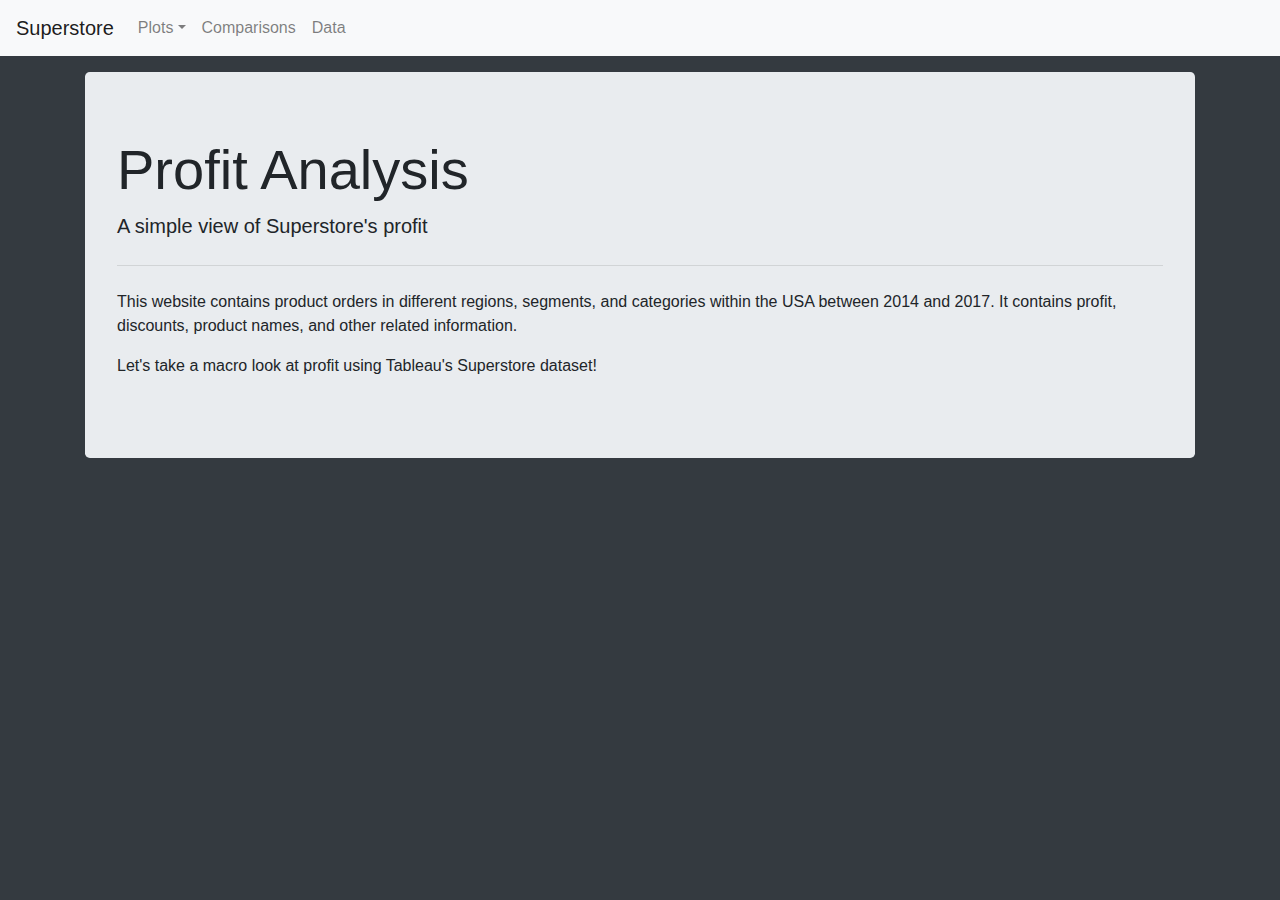
<file: index.html>
<!DOCTYPE html>
<html lang="en-US">
<head>
    <meta charset="utf-8">
    <title>PO&A - Home</title>
    <link rel="stylesheet" href="https://stackpath.bootstrapcdn.com/bootstrap/4.3.1/css/bootstrap.min.css" integrity="sha384-ggOyR0iXCbMQv3Xipma34MD+dH/1fQ784/j6cY/iJTQUOhcWr7x9JvoRxT2MZw1T" crossorigin="anonymous">
    <link rel="stylesheet" href="style.css">
</head>

<body class="bg-dark">
    <nav class="navbar navbar-expand-lg navbar-light bg-light">
        <a class="navbar-brand active" href="../web-design-challenge/index.html">Superstore</a>
        <button class="navbar-toggler" type="button" data-toggle="collapse" data-target="#navbarSupportedContent" aria-controls="navbarSupportedContent" aria-expanded="false" aria-label="Toggle navigation">
            <span class="navbar-toggler-icon"></span>
        </button>
        <div class="collapse navbar-collapse" id="navbarSupportedContent">
            <ul class="navbar-nav mr-auto">
                <li class="nav-item dropdown">
                    <a class="nav-link dropdown-toggle" href="#" id="navbarDropdown" role="button" data-toggle="dropdown" aria-haspopup="true" aria-expanded="false">Plots</a>
                    <div class="dropdown-menu" aria-labelledby="navbarDropdown">
                        <a class="dropdown-item" href="../web-design-challenge/reports/annual.html">Annual Profits</a>
                        <a class="dropdown-item" href="../web-design-challenge/reports/category.html">Category</a>
                        <a class="dropdown-item" href="../web-design-challenge/reports/region.html">Region</a>
                        <a class="dropdown-item" href="../web-design-challenge/reports/segment.html">Segment</a>
                    </div>
                </li>
                <li class="nav-item inactive">
                  <a class="nav-link" href="../web-design-challenge/reports/comparisons.html">Comparisons</a>
                </li>
                <li class="nav-item inactive">
                  <a class="nav-link" href="../web-design-challenge/reports/data.html">Data<span class="sr-only">(current)</span></a>
                </li>
            </ul>
        </div>
    </nav>
    <div>
        <p> </p>
    </div>
    <div class="container">
        <div class="jumbotron">
            <h1 class="display-4">Profit Analysis</h1>
            <p class="lead">A simple view of Superstore's profit</p>
            <hr class="my-4">
            <p>This website contains product orders in different regions, segments, and categories within the USA between 2014 and 2017. It contains profit, discounts, product names, and other related information.</p>
            <p>Let's take a macro look at profit using Tableau's Superstore dataset!</p>
        </div>
    </div>
    
    <script src="https://code.jquery.com/jquery-3.3.1.slim.min.js" integrity="sha384-q8i/X+965DzO0rT7abK41JStQIAqVgRVzpbzo5smXKp4YfRvH+8abtTE1Pi6jizo" crossorigin="anonymous"></script>
    <script src="https://cdnjs.cloudflare.com/ajax/libs/popper.js/1.14.7/umd/popper.min.js" integrity="sha384-UO2eT0CpHqdSJQ6hJty5KVphtPhzWj9WO1clHTMGa3JDZwrnQq4sF86dIHNDz0W1" crossorigin="anonymous"></script>
    <script src="https://stackpath.bootstrapcdn.com/bootstrap/4.3.1/js/bootstrap.min.js" integrity="sha384-JjSmVgyd0p3pXB1rRibZUAYoIIy6OrQ6VrjIEaFf/nJGzIxFDsf4x0xIM+B07jRM" crossorigin="anonymous"></script>
</body>
</file>
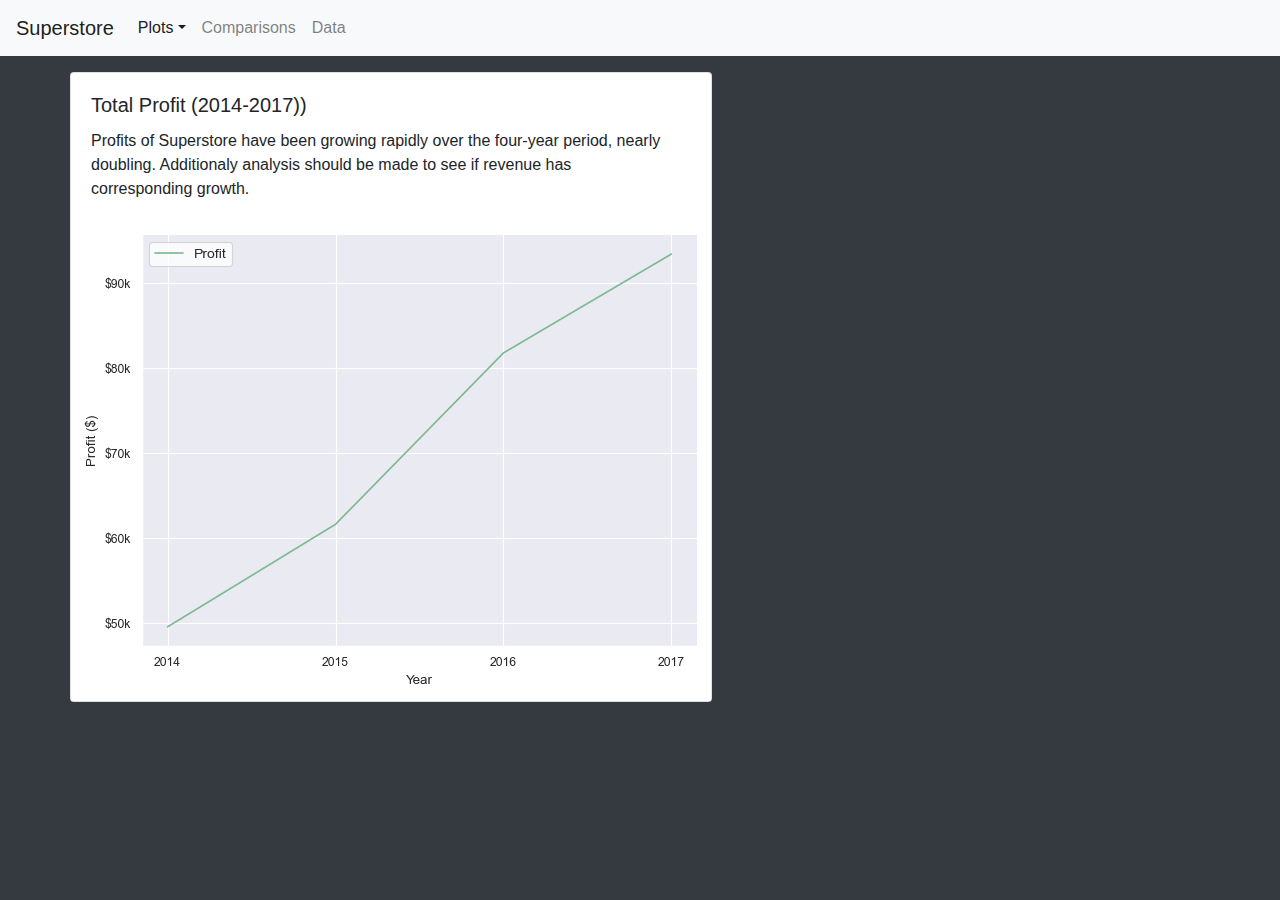
<file: reports/annual.html>
<!DOCTYPE html>
<html lang="en-US">
<head>
    <meta charset="utf-8">
    <title>PO&A - Annual Profits</title>
    <link rel="stylesheet" href="https://stackpath.bootstrapcdn.com/bootstrap/4.3.1/css/bootstrap.min.css" integrity="sha384-ggOyR0iXCbMQv3Xipma34MD+dH/1fQ784/j6cY/iJTQUOhcWr7x9JvoRxT2MZw1T" crossorigin="anonymous">
    <link rel="stylesheet" href="../style.css">
</head>

<body class="bg-dark">
    <nav class="navbar navbar-expand-lg navbar-light bg-light">
        <a class="navbar-brand" href="../index.html">Superstore</a>
        <button class="navbar-toggler" type="button" data-toggle="collapse" data-target="#navbarSupportedContent" aria-controls="navbarSupportedContent" aria-expanded="false" aria-label="Toggle navigation">
            <span class="navbar-toggler-icon"></span>
        </button>
        <div class="collapse navbar-collapse" id="navbarSupportedContent">
            <ul class="navbar-nav mr-auto">
                <li class="nav-item dropdown active">
                    <a class="nav-link dropdown-toggle" href="#" id="navbarDropdown" role="button" data-toggle="dropdown" aria-haspopup="true" aria-expanded="false">Plots</a>
                    <div class="dropdown-menu" aria-labelledby="navbarDropdown">
                        <a class="dropdown-item" href="../reports/annual.html">Annual Profits</a>
                        <a class="dropdown-item" href="../reports/category.html">Category</a>
                        <a class="dropdown-item" href="../reports/region.html">Region</a>
                        <a class="dropdown-item" href="../reports/segment.html">Segment</a>
                    </div>
                </li>
                <li class="nav-item inactive">
                  <a class="nav-link" href="../reports/comparisons.html">Comparisons</a>
                </li>
                <li class="nav-item inactive">
                  <a class="nav-link" href="../reports/data.html">Data<span class="sr-only">(current)</span></a>
                </li>
            </ul>
        </div>
    </nav>
    <div>
        <p> </p>
    </div>
    <div class="container">
        <div class="row">
            <div class="card">
                <div class="card-body">
                    <h5 class="card-title">Total Profit (2014-2017))</h5>
                    <p class="card-text">
                        Profits of Superstore have been growing rapidly over the four-year period, nearly <br>
                        doubling. Additionaly analysis should be made to see if revenue has <br>
                        corresponding growth.
                    </p>
                </div>
                <div>
                    <img class="card-img-bot" src="../resources/assets/images/annual_profits.png" alt="Card image cap">
                </div>
            </div>
        </div>
    </div>
    
    <script src="https://code.jquery.com/jquery-3.3.1.slim.min.js" integrity="sha384-q8i/X+965DzO0rT7abK41JStQIAqVgRVzpbzo5smXKp4YfRvH+8abtTE1Pi6jizo" crossorigin="anonymous"></script>
    <script src="https://cdnjs.cloudflare.com/ajax/libs/popper.js/1.14.7/umd/popper.min.js" integrity="sha384-UO2eT0CpHqdSJQ6hJty5KVphtPhzWj9WO1clHTMGa3JDZwrnQq4sF86dIHNDz0W1" crossorigin="anonymous"></script>
    <script src="https://stackpath.bootstrapcdn.com/bootstrap/4.3.1/js/bootstrap.min.js" integrity="sha384-JjSmVgyd0p3pXB1rRibZUAYoIIy6OrQ6VrjIEaFf/nJGzIxFDsf4x0xIM+B07jRM" crossorigin="anonymous"></script>
</body>
</file>
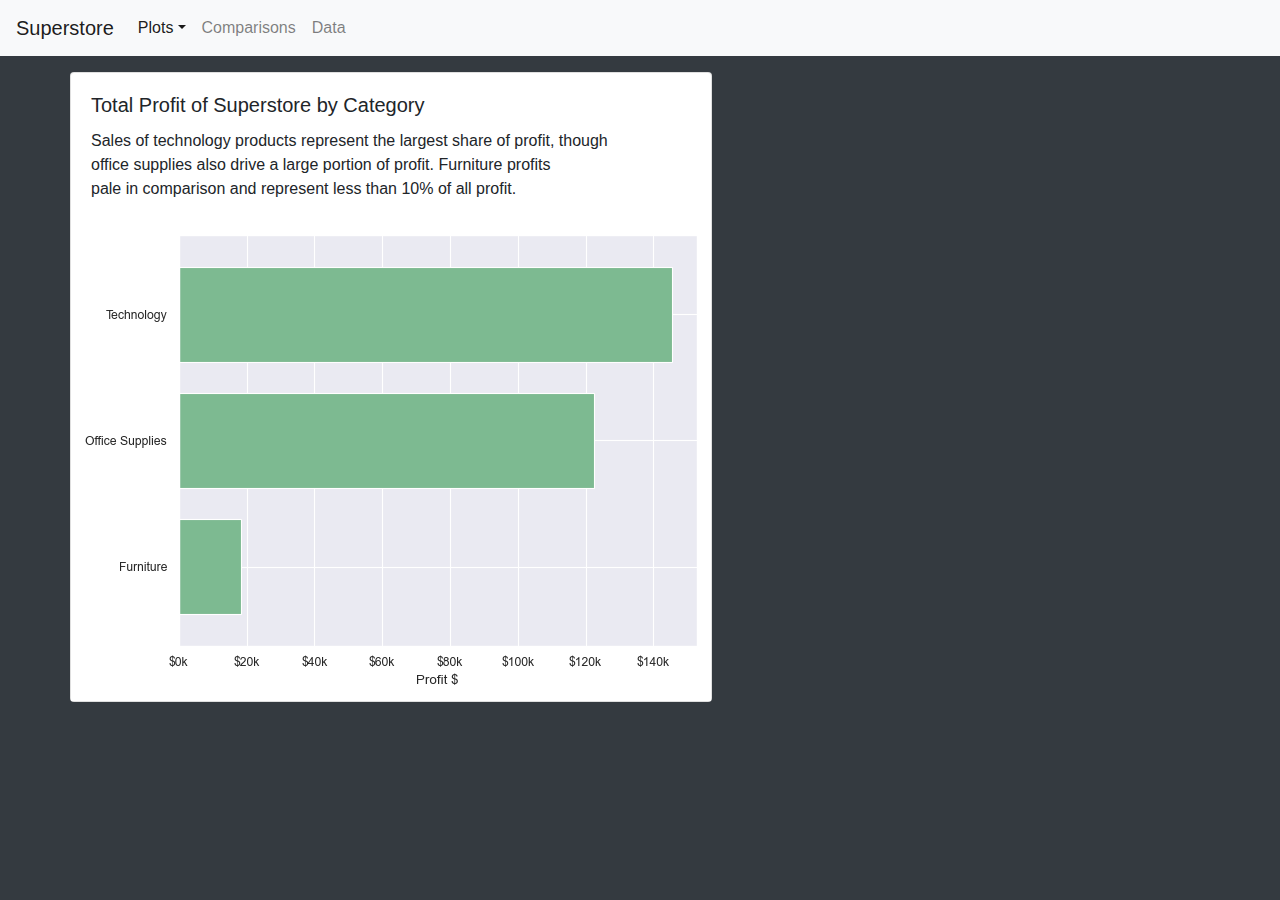
<file: reports/category.html>
<!DOCTYPE html>
<html lang="en-US">
<head>
    <meta charset="utf-8">
    <title>PO&A - Category Profits</title>
    <link rel="stylesheet" href="https://stackpath.bootstrapcdn.com/bootstrap/4.3.1/css/bootstrap.min.css" integrity="sha384-ggOyR0iXCbMQv3Xipma34MD+dH/1fQ784/j6cY/iJTQUOhcWr7x9JvoRxT2MZw1T" crossorigin="anonymous">
    <link rel="stylesheet" href="../style.css">
</head>

<body class="bg-dark">
    <nav class="navbar navbar-expand-lg navbar-light bg-light">
        <a class="navbar-brand" href="../index.html">Superstore</a>
        <button class="navbar-toggler" type="button" data-toggle="collapse" data-target="#navbarSupportedContent" aria-controls="navbarSupportedContent" aria-expanded="false" aria-label="Toggle navigation">
            <span class="navbar-toggler-icon"></span>
        </button>
        <div class="collapse navbar-collapse" id="navbarSupportedContent">
            <ul class="navbar-nav mr-auto">
                <li class="nav-item dropdown active">
                    <a class="nav-link dropdown-toggle" href="#" id="navbarDropdown" role="button" data-toggle="dropdown" aria-haspopup="true" aria-expanded="false">Plots</a>
                    <div class="dropdown-menu" aria-labelledby="navbarDropdown">
                        <a class="dropdown-item" href="../reports/annual.html">Annual Profits</a>
                        <a class="dropdown-item" href="../reports/category.html">Category</a>
                        <a class="dropdown-item" href="../reports/region.html">Region</a>
                        <a class="dropdown-item" href="../reports/segment.html">Segment</a>
                    </div>
                </li>
                <li class="nav-item inactive">
                  <a class="nav-link" href="../reports/comparisons.html">Comparisons</a>
                </li>
                <li class="nav-item inactive">
                  <a class="nav-link" href="../reports/data.html">Data<span class="sr-only">(current)</span></a>
                </li>
            </ul>
        </div>
    </nav>
    <div>
        <p> </p>
    </div>
    <div class="container">
        <div class="row">
            <div class="card">
                <div class="card-body">
                    <h5 class="card-title">Total Profit of Superstore by Category</h5>
                    <p class="card-text">
                        Sales of technology products represent the largest share of profit, though<br>
                        office supplies also drive a large portion of profit. Furniture profits<br>
                        pale in comparison and represent less than 10% of all profit.
                    </p>
                </div>
                <div>
                    <img class="card-img-bot" src="../resources/assets/images/category_profits.png" alt="Card image cap">
                </div>
            </div>
        </div>
    </div>
    
    <script src="https://code.jquery.com/jquery-3.3.1.slim.min.js" integrity="sha384-q8i/X+965DzO0rT7abK41JStQIAqVgRVzpbzo5smXKp4YfRvH+8abtTE1Pi6jizo" crossorigin="anonymous"></script>
    <script src="https://cdnjs.cloudflare.com/ajax/libs/popper.js/1.14.7/umd/popper.min.js" integrity="sha384-UO2eT0CpHqdSJQ6hJty5KVphtPhzWj9WO1clHTMGa3JDZwrnQq4sF86dIHNDz0W1" crossorigin="anonymous"></script>
    <script src="https://stackpath.bootstrapcdn.com/bootstrap/4.3.1/js/bootstrap.min.js" integrity="sha384-JjSmVgyd0p3pXB1rRibZUAYoIIy6OrQ6VrjIEaFf/nJGzIxFDsf4x0xIM+B07jRM" crossorigin="anonymous"></script>
</body>
</file>
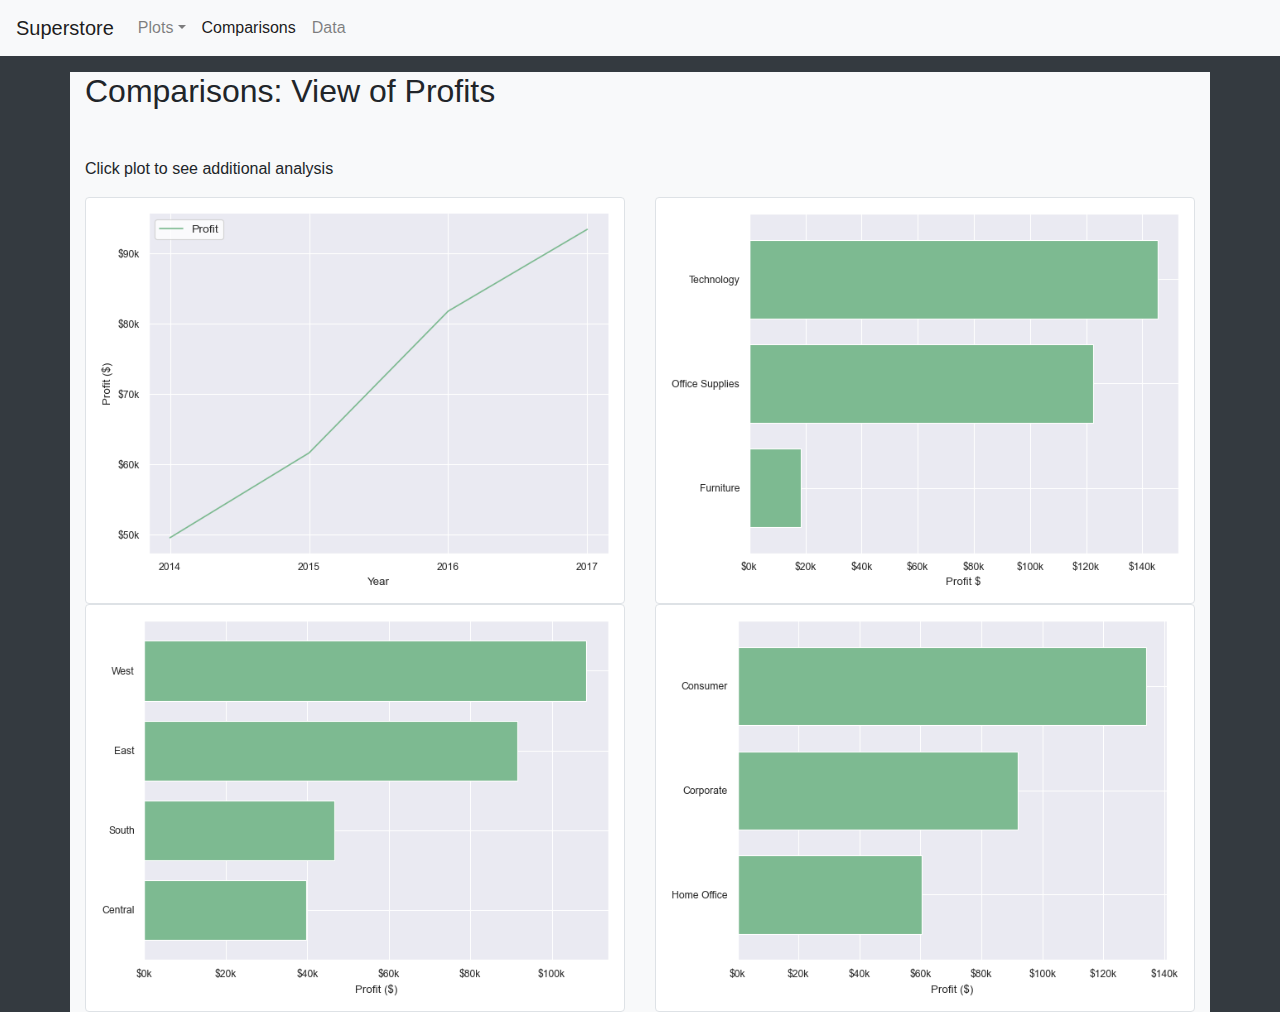
<file: reports/comparisons.html>
<!DOCTYPE html>
<html lang="en-US">
<head>
    <meta charset="utf-8">
    <title>PO&A - Comparisons</title>
    <link rel="stylesheet" href="https://stackpath.bootstrapcdn.com/bootstrap/4.3.1/css/bootstrap.min.css" integrity="sha384-ggOyR0iXCbMQv3Xipma34MD+dH/1fQ784/j6cY/iJTQUOhcWr7x9JvoRxT2MZw1T" crossorigin="anonymous">
    <link rel="stylesheet" href="../style.css">
</head>

<body class="bg-dark">
    <nav class="navbar navbar-expand-lg navbar-light bg-light">
        <a class="navbar-brand" href="../index.html">Superstore</a>
        <button class="navbar-toggler" type="button" data-toggle="collapse" data-target="#navbarSupportedContent" aria-controls="navbarSupportedContent" aria-expanded="false" aria-label="Toggle navigation">
            <span class="navbar-toggler-icon"></span>
        </button>
        <div class="collapse navbar-collapse" id="navbarSupportedContent">
            <ul class="navbar-nav mr-auto">
                <li class="nav-item dropdown inactive">
                    <a class="nav-link dropdown-toggle" href="#" id="navbarDropdown" role="button" data-toggle="dropdown" aria-haspopup="true" aria-expanded="false">Plots</a>
                    <div class="dropdown-menu" aria-labelledby="navbarDropdown">
                        <a class="dropdown-item" href="../reports/annual.html">Annual Profits</a>
                        <a class="dropdown-item" href="../reports/category.html">Category</a>
                        <a class="dropdown-item" href="../reports/region.html">Region</a>
                        <a class="dropdown-item" href="../reports/segment.html">Segment</a>
                    </div>
                </li>
                <li class="nav-item active">
                  <a class="nav-link" href="../reports/comparisons.html">Comparisons</a>
                </li>
                <li class="nav-item inactive">
                  <a class="nav-link" href="../reports/data.html">Data<span class="sr-only">(current)</span></a>
                </li>
            </ul>
        </div>
    </nav>
    <div>
        <p> </p>
    </div>
    <div class="container bg-light">
        <h2 class="text-left">Comparisons: View of Profits<br><br></h2><p>Click plot to see additional analysis</p>
        
          <div class="row">
              <div class="col-sm" >
                    <div class="thumbnail">
                        <a href="../reports/annual.html"><img src="../resources/assets/images/annual_profits.png" alt="..." class="img-thumbnail"></a>
                </div>
                <div class="caption text-center">
                </div>
              </div>
              <div class="col-sm">
                  <div class="thumbnail">
                    <a href="../reports/category.html"><img src="../resources/assets/images/category_profits.png" alt="..." class="img-thumbnail"></a>
                  </div>
                <div class="caption text-center">
                </div>
              </div>
            </div>
              <div class="row">
              <div class="col-sm">
                  <div class="thumbnail">
                    <a href="../reports/region.html"><img src="../resources/assets/images/region_profits.png" alt="..." class="img-thumbnail"></a>
                  </div>
                  <div class="caption text-center">
                </div>
              </div>
              <div class="col-sm">
                <div class="thumbnail">
                    <a href="../reports/segment.html"><img src="../resources/assets/images/segment_profits.png" alt="..." class="img-thumbnail"></a>
                </div>
                <div class="caption text-center"></div>
              </div>
            </div>
          </div>
    
    <script src="https://code.jquery.com/jquery-3.3.1.slim.min.js" integrity="sha384-q8i/X+965DzO0rT7abK41JStQIAqVgRVzpbzo5smXKp4YfRvH+8abtTE1Pi6jizo" crossorigin="anonymous"></script>
    <script src="https://cdnjs.cloudflare.com/ajax/libs/popper.js/1.14.7/umd/popper.min.js" integrity="sha384-UO2eT0CpHqdSJQ6hJty5KVphtPhzWj9WO1clHTMGa3JDZwrnQq4sF86dIHNDz0W1" crossorigin="anonymous"></script>
    <script src="https://stackpath.bootstrapcdn.com/bootstrap/4.3.1/js/bootstrap.min.js" integrity="sha384-JjSmVgyd0p3pXB1rRibZUAYoIIy6OrQ6VrjIEaFf/nJGzIxFDsf4x0xIM+B07jRM" crossorigin="anonymous"></script>
</body>
</file>
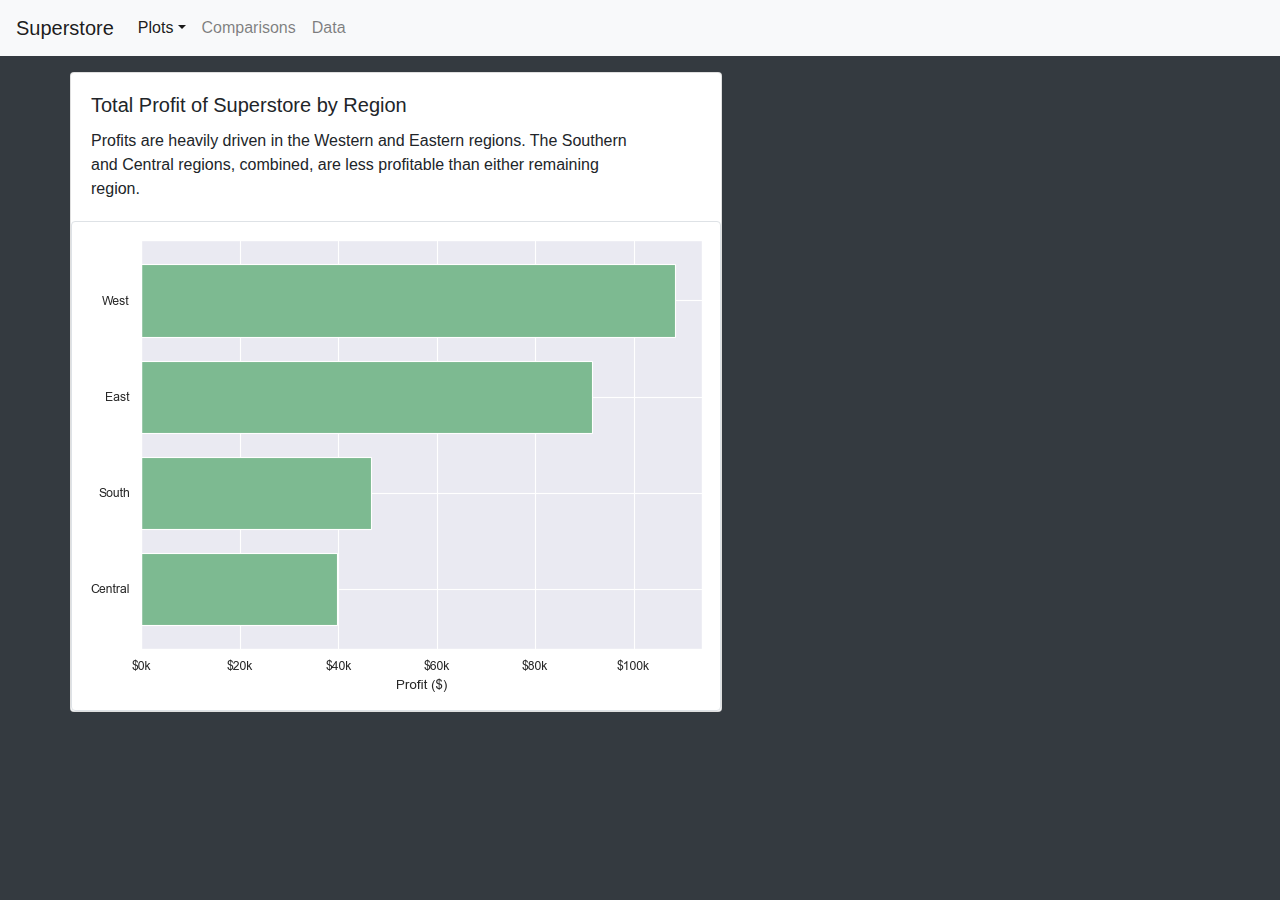
<file: reports/region.html>
<!DOCTYPE html>
<html lang="en-US">
<head>
    <meta charset="utf-8">
    <title>PO&A - Region Profits</title>
    <link rel="stylesheet" href="https://stackpath.bootstrapcdn.com/bootstrap/4.3.1/css/bootstrap.min.css" integrity="sha384-ggOyR0iXCbMQv3Xipma34MD+dH/1fQ784/j6cY/iJTQUOhcWr7x9JvoRxT2MZw1T" crossorigin="anonymous">
    <link rel="stylesheet" href="../style.css">
</head>

<body class="bg-dark">
    <nav class="navbar navbar-expand-lg navbar-light bg-light">
        <a class="navbar-brand" href="../index.html">Superstore</a>
        <button class="navbar-toggler" type="button" data-toggle="collapse" data-target="#navbarSupportedContent" aria-controls="navbarSupportedContent" aria-expanded="false" aria-label="Toggle navigation">
            <span class="navbar-toggler-icon"></span>
        </button>
        <div class="collapse navbar-collapse" id="navbarSupportedContent">
            <ul class="navbar-nav mr-auto">
                <li class="nav-item dropdown active">
                    <a class="nav-link dropdown-toggle" href="#" id="navbarDropdown" role="button" data-toggle="dropdown" aria-haspopup="true" aria-expanded="false">Plots</a>
                    <div class="dropdown-menu" aria-labelledby="navbarDropdown">
                        <a class="dropdown-item" href="../reports/annual.html">Annual Profits</a>
                        <a class="dropdown-item" href="../reports/category.html">Category</a>
                        <a class="dropdown-item" href="../reports/region.html">Region</a>
                        <a class="dropdown-item" href="../reports/segment.html">Segment</a>
                    </div>
                </li>
                <li class="nav-item inactive">
                  <a class="nav-link" href="../reports/comparisons.html">Comparisons</a>
                </li>
                <li class="nav-item inactive">
                  <a class="nav-link" href="../reports/data.html">Data<span class="sr-only">(current)</span></a>
                </li>
            </ul>
        </div>
    </nav>
    <div>
        <p> </p>
    </div>
    <div class="container">
        <div class="row">
            <div class="card">
                <div class="card-body">
                    <h5 class="card-title">Total Profit of Superstore by Region</h5>
                    <p class="card-text">
                        Profits are heavily driven in the Western and Eastern regions. The Southern<br>
                        and Central regions, combined, are less profitable than either remaining<br>
                        region.
                    </p>
                </div>
                <div>
                    <img class="img-thumbnail" src="../resources/assets/images/region_profits.png" alt="Card image cap">
                </div>
            </div>
        </div>
    </div>
    
    <script src="https://code.jquery.com/jquery-3.3.1.slim.min.js" integrity="sha384-q8i/X+965DzO0rT7abK41JStQIAqVgRVzpbzo5smXKp4YfRvH+8abtTE1Pi6jizo" crossorigin="anonymous"></script>
    <script src="https://cdnjs.cloudflare.com/ajax/libs/popper.js/1.14.7/umd/popper.min.js" integrity="sha384-UO2eT0CpHqdSJQ6hJty5KVphtPhzWj9WO1clHTMGa3JDZwrnQq4sF86dIHNDz0W1" crossorigin="anonymous"></script>
    <script src="https://stackpath.bootstrapcdn.com/bootstrap/4.3.1/js/bootstrap.min.js" integrity="sha384-JjSmVgyd0p3pXB1rRibZUAYoIIy6OrQ6VrjIEaFf/nJGzIxFDsf4x0xIM+B07jRM" crossorigin="anonymous"></script>
</body>
</file>
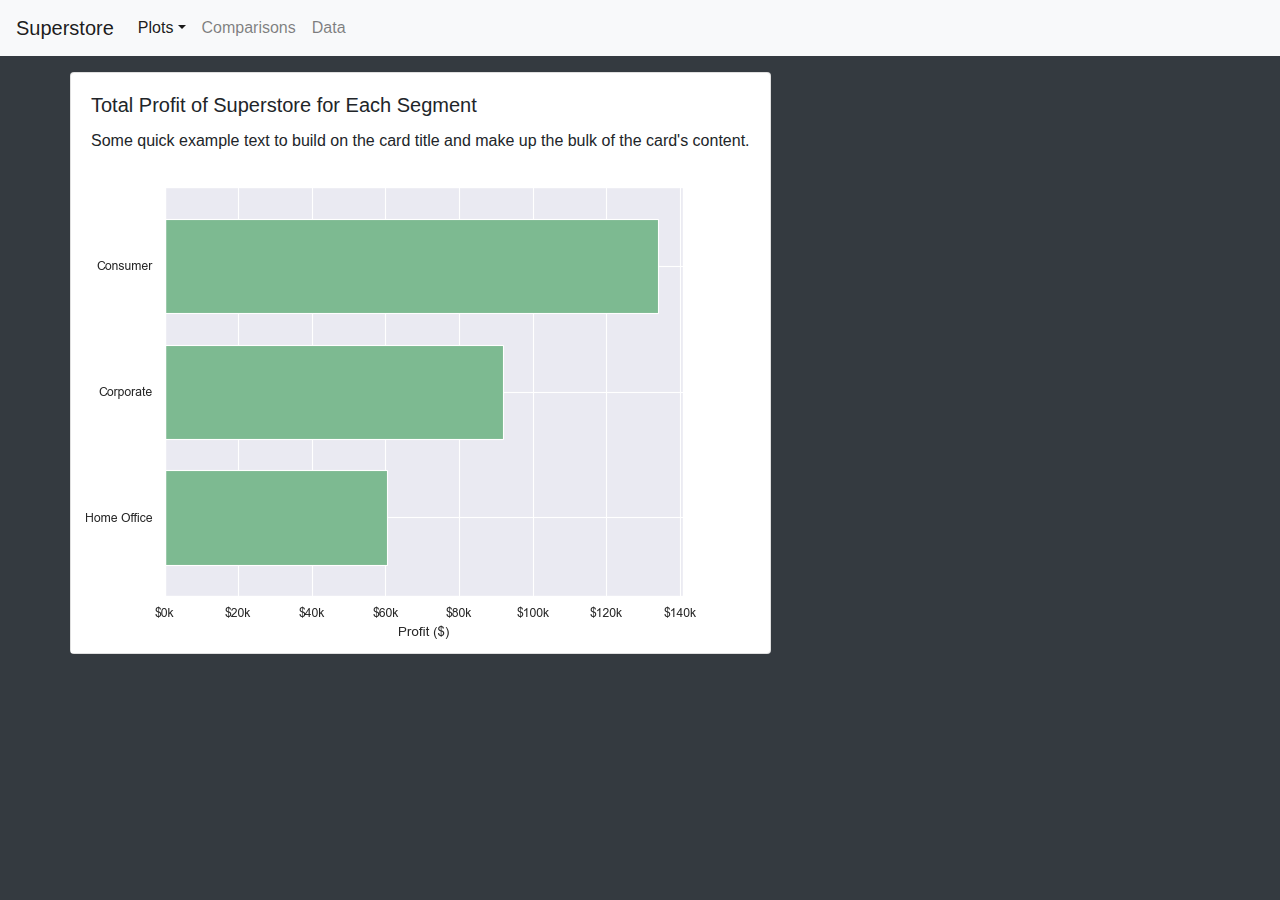
<file: reports/segment.html>
<!DOCTYPE html>
<html lang="en-US">
<head>
    <meta charset="utf-8">
    <title>PO&A - Home</title>
    <link rel="stylesheet" href="https://stackpath.bootstrapcdn.com/bootstrap/4.3.1/css/bootstrap.min.css" integrity="sha384-ggOyR0iXCbMQv3Xipma34MD+dH/1fQ784/j6cY/iJTQUOhcWr7x9JvoRxT2MZw1T" crossorigin="anonymous">
    <link rel="stylesheet" href="../style.css">
</head>

<body class="bg-dark">
    <nav class="navbar navbar-expand-lg navbar-light bg-light">
        <a class="navbar-brand" href="../index.html">Superstore</a>
        <button class="navbar-toggler" type="button" data-toggle="collapse" data-target="#navbarSupportedContent" aria-controls="navbarSupportedContent" aria-expanded="false" aria-label="Toggle navigation">
            <span class="navbar-toggler-icon"></span>
        </button>
        <div class="collapse navbar-collapse" id="navbarSupportedContent">
            <ul class="navbar-nav mr-auto">
                <li class="nav-item dropdown active">
                    <a class="nav-link dropdown-toggle" href="#" id="navbarDropdown" role="button" data-toggle="dropdown" aria-haspopup="true" aria-expanded="false">Plots</a>
                    <div class="dropdown-menu" aria-labelledby="navbarDropdown">
                        <a class="dropdown-item" href="../reports/annual.html">Annual Profits</a>
                        <a class="dropdown-item" href="../reports/category.html">Category</a>
                        <a class="dropdown-item" href="../reports/region.html">Region</a>
                        <a class="dropdown-item" href="../reports/segment.html">Segment</a>
                    </div>
                </li>
                <li class="nav-item inactive">
                  <a class="nav-link" href="../reports/comparisons.html">Comparisons</a>
                </li>
                <li class="nav-item inactive">
                  <a class="nav-link" href="../reports/data.html">Data<span class="sr-only">(current)</span></a>
                </li>
            </ul>
        </div>
    </nav>
    <div>
        <p> </p>
    </div>
    <div class="container">
        <div class="row">
            <div class="card">
                <div class="card-body">
                    <h5 class="card-title">Total Profit of Superstore for Each Segment</h5>
                    <p class="card-text">Some quick example text to build on the card title and make up the bulk of the card's content.</p>
                </div>
                <div>
                    <img class="card-img-bot" src="../resources/assets/images/segment_profits.png" alt="Card image cap">
                </div>
            </div>
        </div>
    </div>
    
    <script src="https://code.jquery.com/jquery-3.3.1.slim.min.js" integrity="sha384-q8i/X+965DzO0rT7abK41JStQIAqVgRVzpbzo5smXKp4YfRvH+8abtTE1Pi6jizo" crossorigin="anonymous"></script>
    <script src="https://cdnjs.cloudflare.com/ajax/libs/popper.js/1.14.7/umd/popper.min.js" integrity="sha384-UO2eT0CpHqdSJQ6hJty5KVphtPhzWj9WO1clHTMGa3JDZwrnQq4sF86dIHNDz0W1" crossorigin="anonymous"></script>
    <script src="https://stackpath.bootstrapcdn.com/bootstrap/4.3.1/js/bootstrap.min.js" integrity="sha384-JjSmVgyd0p3pXB1rRibZUAYoIIy6OrQ6VrjIEaFf/nJGzIxFDsf4x0xIM+B07jRM" crossorigin="anonymous"></script>
</body>
</file>
<file: style.css>
.help-tip{
    position: absolute;
    top: 18px;
    right: 18px;
    text-align: center;
    background-color: #BCDBEA;
    border-radius: 50%;
    width: 24px;
    height: 24px;
    font-size: 14px;
    line-height: 26px;
    cursor: default;
}

.help-tip:before{
    content:'?';
    font-weight: bold;
    color:#fff;
}

.help-tip:hover p{
    display:block;
    transform-origin: 100% 0%;

    -webkit-animation: fadeIn 0.3s ease-in-out;
    animation: fadeIn 0.3s ease-in-out;

}

.help-tip p{    /* The tooltip */
    display: none;
    text-align: left;
    background-color: #1E2021;
    padding: 20px;
    width: 300px;
    position: absolute;
    border-radius: 3px;
    box-shadow: 1px 1px 1px rgba(0, 0, 0, 0.2);
    right: -4px;
    color: #FFF;
    font-size: 13px;
    line-height: 1.4;
}

.help-tip p:before{ /* The pointer of the tooltip */
    position: absolute;
    content: '';
    width:0;
    height: 0;
    border:6px solid transparent;
    border-bottom-color:#1E2021;
    right:10px;
    top:-12px;
}

.help-tip p:after{ /* Prevents the tooltip from being hidden */
    width:100%;
    height:40px;
    content:'';
    position: absolute;
    top:-40px;
    left:0;
}

/* CSS animation */

@-webkit-keyframes fadeIn {
    0% { 
        opacity:0; 
        transform: scale(0.6);
    }

    100% {
        opacity:100%;
        transform: scale(1);
    }
}

@keyframes fadeIn {
    0% { opacity:0; }
    100% { opacity:100%; }
}

table.dataTable thead .sorting:after,
table.dataTable thead .sorting:before,
table.dataTable thead .sorting_asc:after,
table.dataTable thead .sorting_asc:before,
table.dataTable thead .sorting_asc_disabled:after,
table.dataTable thead .sorting_asc_disabled:before,
table.dataTable thead .sorting_desc:after,
table.dataTable thead .sorting_desc:before,
table.dataTable thead .sorting_desc_disabled:after,
table.dataTable thead .sorting_desc_disabled:before {
bottom: .5em;
}
</file>
